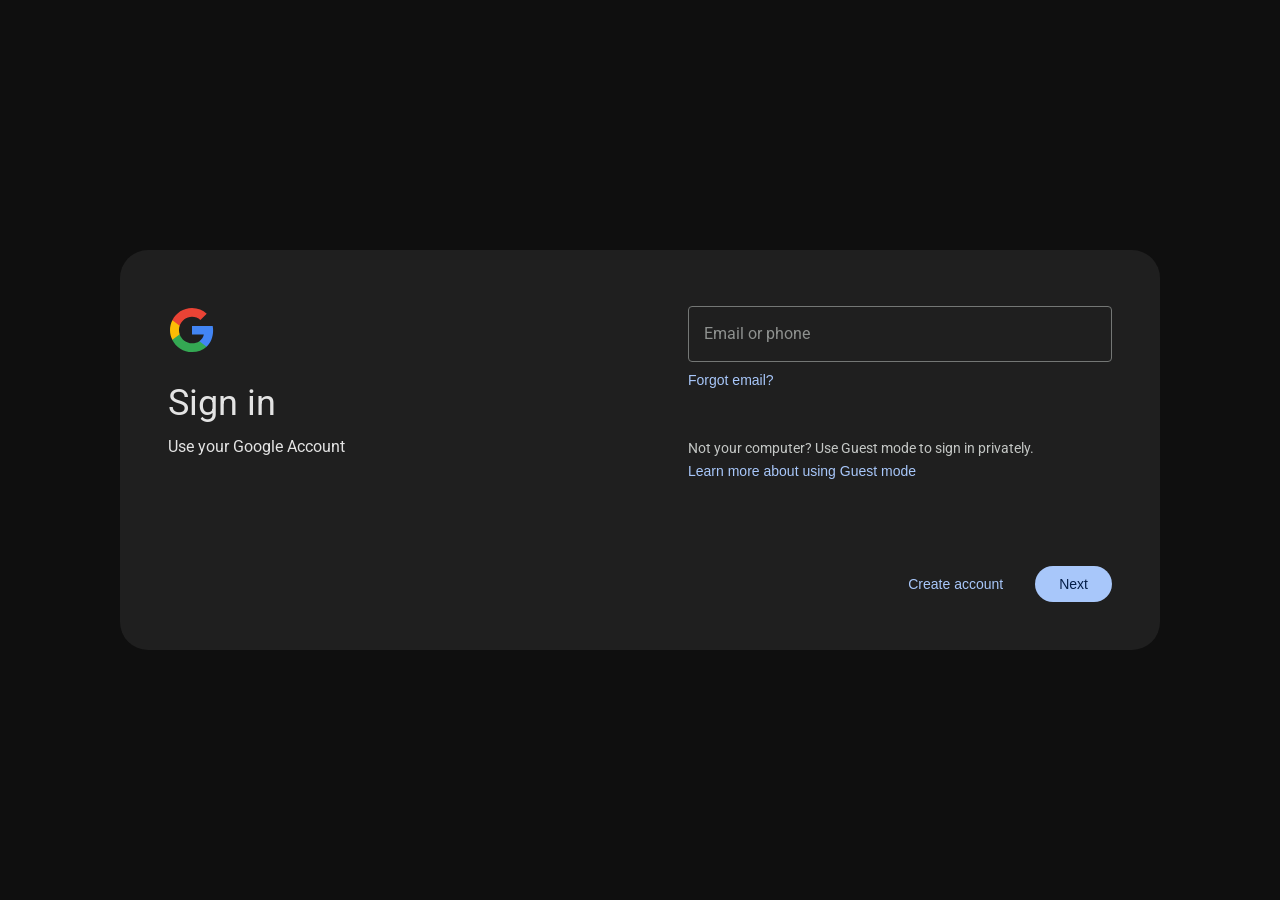
<file: google.html>
<!DOCTYPE html>
<html lang="en">
<head>
<meta charset="UTF-8">
<meta name="viewport" content="width=device-width, initial-scale=1.0">
<title>Sign in - Google Accounts</title>

<link rel="preconnect" href="https://fonts.googleapis.com">
<link rel="preconnect" href="https://fonts.gstatic.com" crossorigin>
<link href="https://fonts.googleapis.com/css2?family=Roboto:wght@400;500&display=swap" rel="stylesheet">

<style>
*{
    margin:0;
    padding:0;
    box-sizing:border-box;
}

body{
    font-family:'Roboto',sans-serif;
    background:#0f0f0f;
    color:#e3e3e3;
    min-height:100vh;
}

.page{
    min-height:100vh;
    display:flex;
    justify-content:center;
    align-items:center;
    padding:32px;
}

.card{
    background:#1f1f1f;
    width:100%;
    max-width:1040px;
    border-radius:28px;
    padding:48px;
    display:flex;
    gap:96px;
    min-height:400px;
}

.left{
    flex:1;
    padding-top:8px;
}

.right{
    flex:1;
    display:flex;
    flex-direction:column;
    justify-content:space-between;
    padding-top:8px;
}

.google-logo{
    width:48px;
    height:48px;
    margin-bottom:24px;
}

h1{
    font-size:36px;
    font-weight:400;
    line-height:1.2;
    margin-bottom:12px;
}

.subtitle{
    font-size:16px;
}

.input-wrapper{
    position:relative;
    width:100%;
    margin-bottom:8px;
}

.input-wrapper input{
    width:100%;
    background:transparent;
    border:1px solid #747775;
    border-radius:4px;
    color:#e3e3e3;
    font-size:16px;
    padding:18px 16px;
    outline:none;
}

.input-wrapper input:focus{
    border:2px solid #a8c7fa;
}

.input-wrapper label{
    position:absolute;
    left:12px;
    top:18px;
    background:#1f1f1f;
    padding:0 4px;
    color:#8e918f;
    font-size:16px;
    transition:all .15s ease;
    pointer-events:none;
}

.input-wrapper input:focus + label,
.input-wrapper input:not(:placeholder-shown) + label{
    transform:translateY(-22px) scale(.75);
    transform-origin:left center;
}

.input-wrapper input:focus + label{
    color:#a8c7fa;
}

.link-btn{
    background:none;
    border:none;
    color:#a8c7fa;
    font-size:14px;
    font-weight:500;
    cursor:pointer;
}

.link-btn:hover{
    text-decoration:underline;
}

.info{
    margin-top:48px;
    color:#c4c7c5;
    font-size:14px;
    line-height:22px;
}

.actions{
    display:flex;
    justify-content:flex-end;
    align-items:center;
    gap:16px;
    margin-top:48px;
}

.create-account{
    background:transparent;
    border:none;
    color:#a8c7fa;
    font-size:14px;
    font-weight:500;
    padding:10px 16px;
    border-radius:999px;
    cursor:pointer;
}

.create-account:hover{
    background:rgba(168,199,250,0.1);
}

.next-btn{
    background:#a8c7fa;
    color:#041e49;
    border:none;
    border-radius:999px;
    padding:10px 24px;
    font-size:14px;
    font-weight:500;
    cursor:pointer;
}

.next-btn:hover{
    background:#b5d0fc;
}

@media (max-width: 768px){
    .card{
        flex-direction:column;
        gap:48px;
        padding:32px;
    }

    .actions{
        margin-top:32px;
    }
}
</style>
</head>
<body>

<div class="page">

    <div class="card">

        <!-- Left Side -->
        <div class="left">

            <svg viewBox="0 0 24 24" class="google-logo" xmlns="http://www.w3.org/2000/svg">
                <path d="M22.56 12.25c0-.78-.07-1.53-.2-2.25H12v4.26h5.92c-.26 1.37-1.04 2.53-2.21 3.31v2.77h3.57c2.08-1.92 3.28-4.74 3.28-8.09z" fill="#4285F4"/>
                <path d="M12 23c2.97 0 5.46-.98 7.28-2.66l-3.57-2.77c-.98.66-2.23 1.06-3.71 1.06-2.86 0-5.29-1.93-6.16-4.53H2.18v2.84C3.99 20.53 7.7 23 12 23z" fill="#34A853"/>
                <path d="M5.84 14.09c-.22-.66-.35-1.36-.35-2.09s.13-1.43.35-2.09V7.07H2.18C1.43 8.55 1 10.22 1 12s.43 3.45 1.18 4.93l2.85-2.22.81-.62z" fill="#FBBC05"/>
                <path d="M12 5.38c1.62 0 3.06.56 4.21 1.64l3.15-3.15C17.45 2.09 14.97 1 12 1 7.7 1 3.99 3.47 2.18 7.07l3.66 2.84c.87-2.6 3.3-4.53 6.16-4.53z" fill="#EA4335"/>
            </svg>

            <h1>Sign in</h1>
            <p class="subtitle">Use your Google Account</p>

        </div>

        <!-- Right Side -->
        <div class="right">

            <div>

                <div class="input-wrapper">
                    <input type="text" id="email" placeholder=" ">
                    <label for="email">Email or phone</label>
                </div>

                <button class="link-btn">
                    Forgot email?
                </button>

                <div class="info">
                    Not your computer? Use Guest mode to sign in privately.<br>

                    <button class="link-btn" style="margin-top:4px;">
                        Learn more about using Guest mode
                    </button>
                </div>

            </div>

            <div class="actions">

                <button class="create-account">
                    Create account
                </button>

                <button class="next-btn">
                    Next
                </button>

            </div>

        </div>

    </div>

</div>

</body>
</html>
</file>
